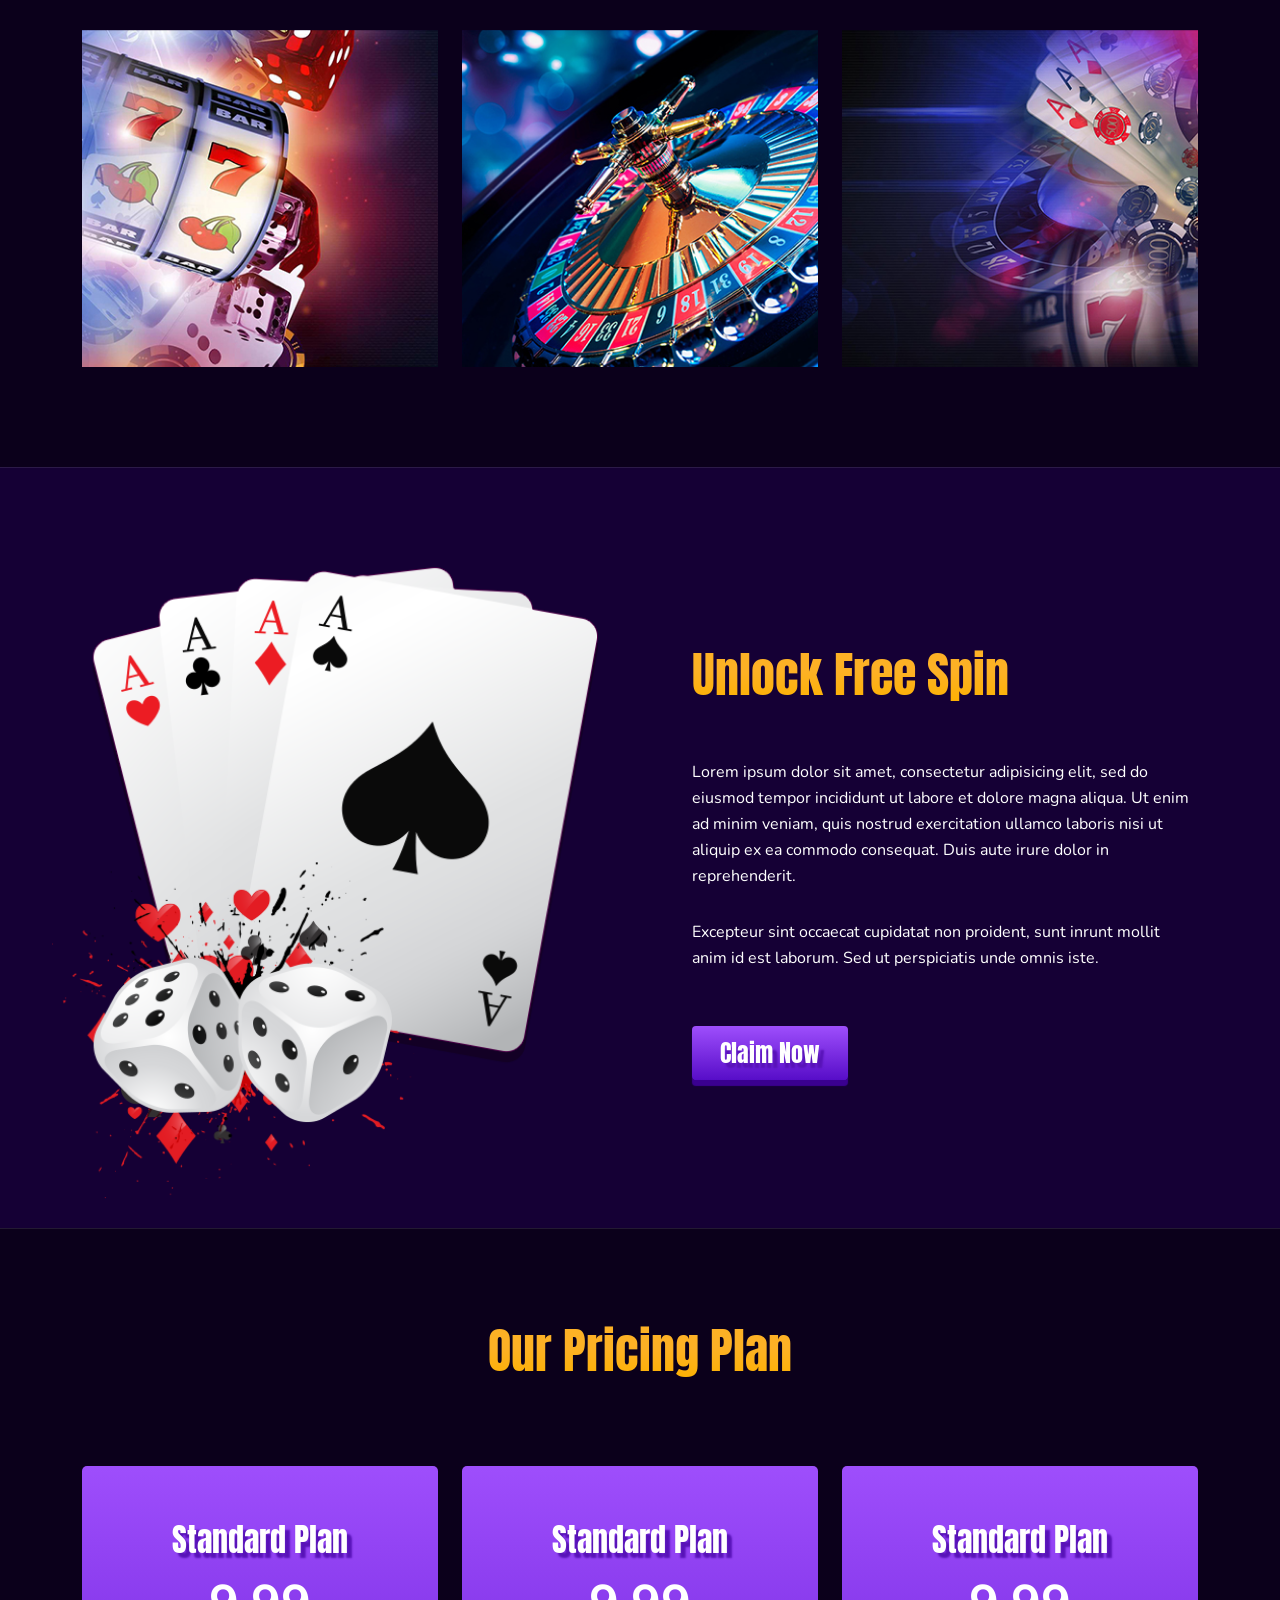
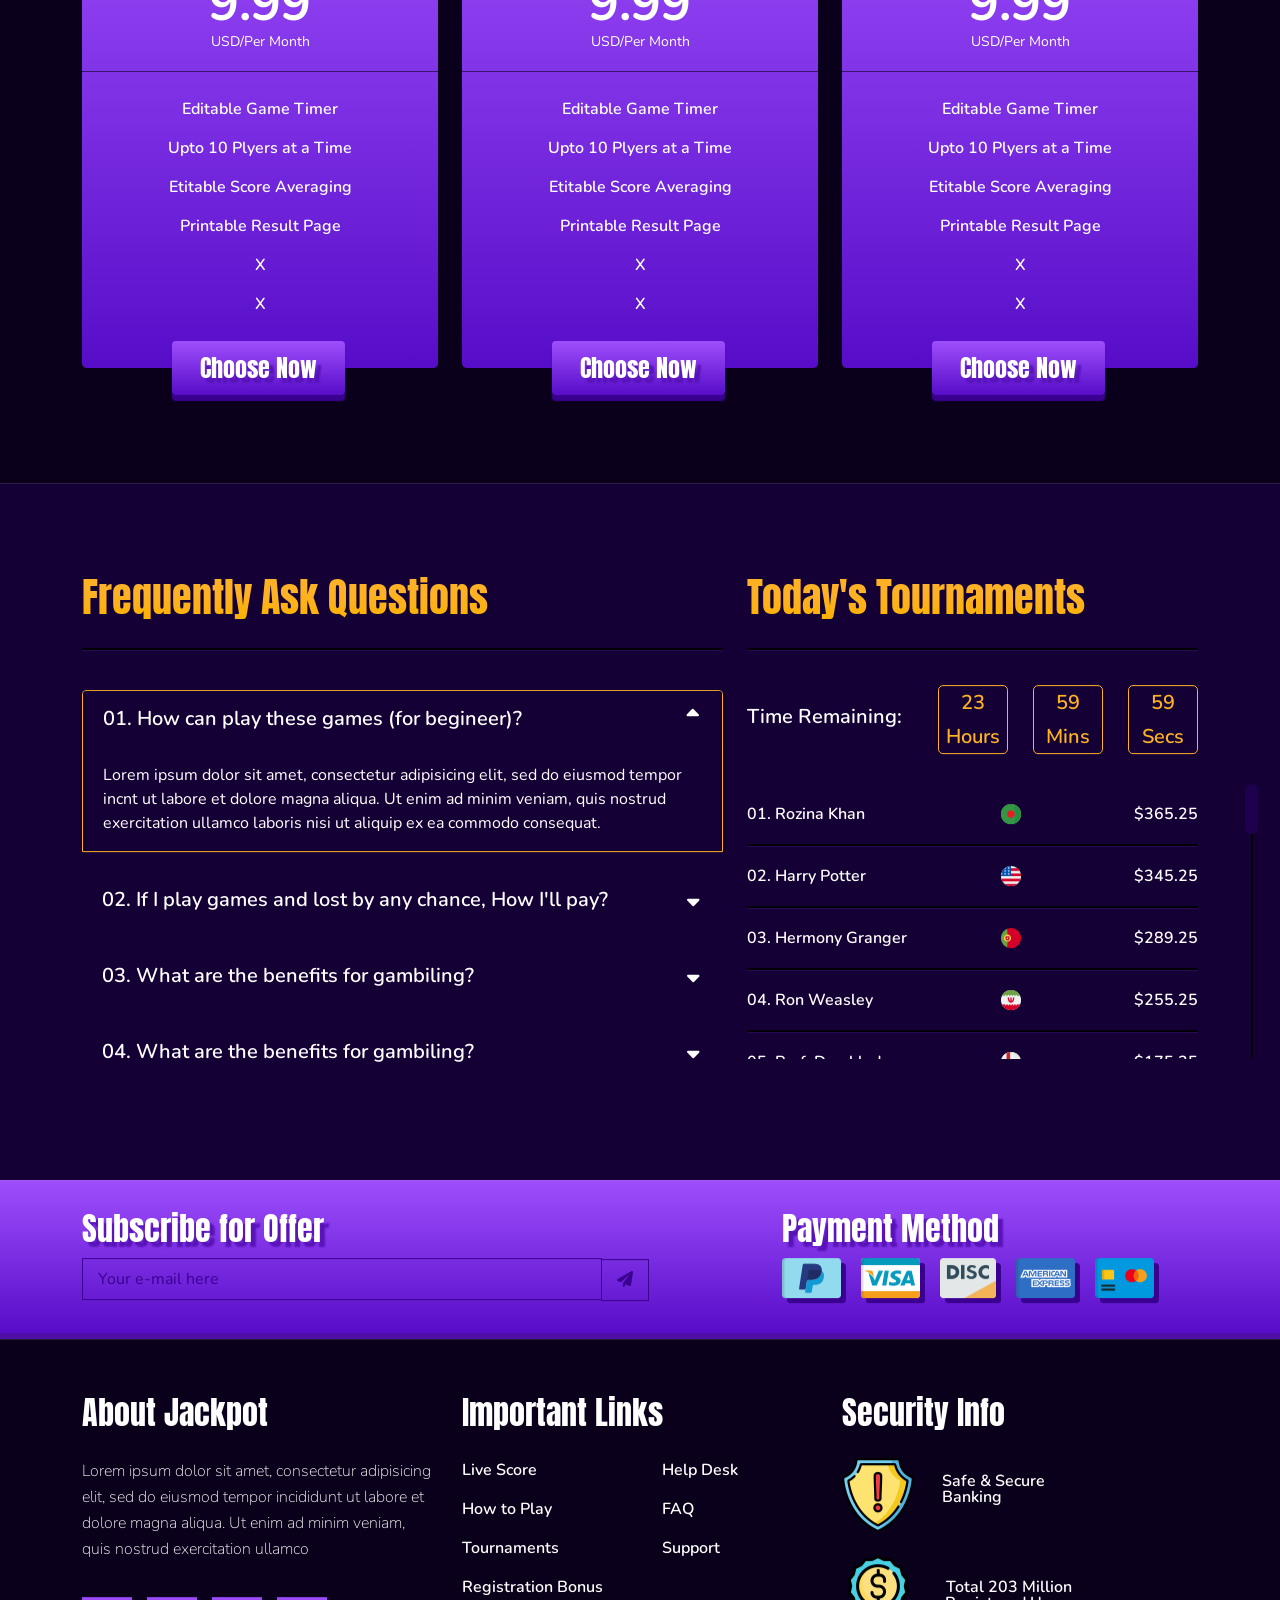
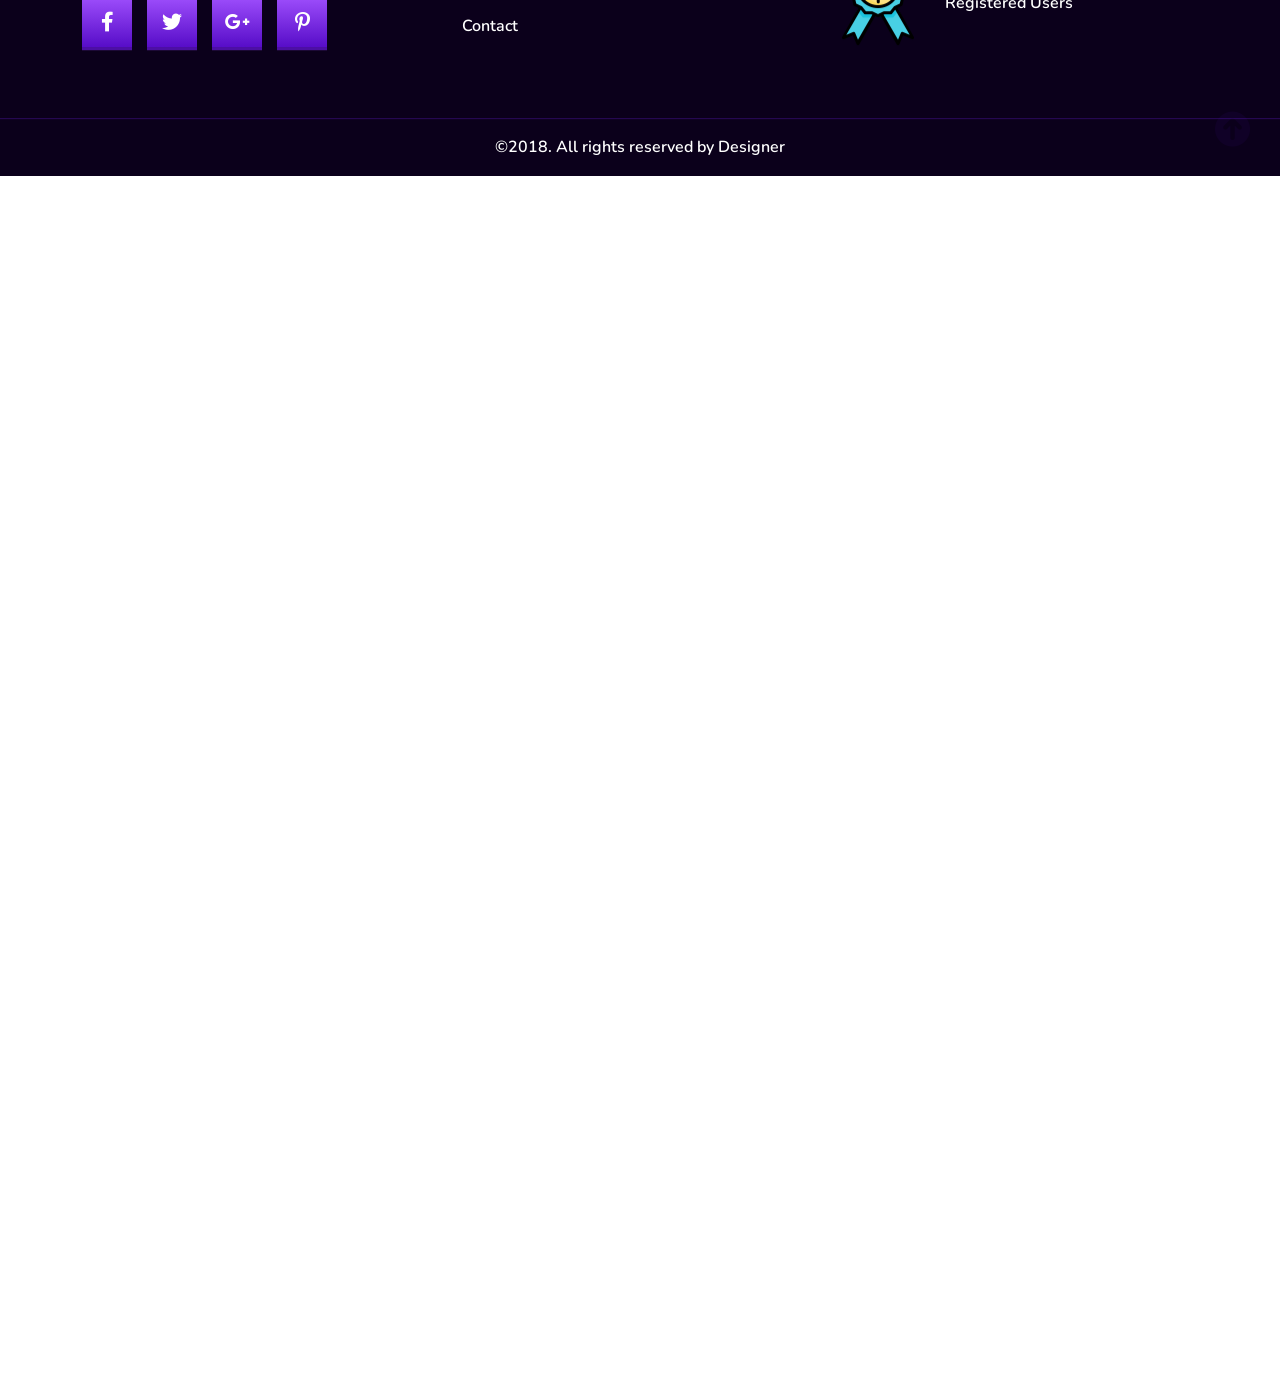
<file: index.html>
<!DOCTYPE html>
<html lang="en">
<head>
    <meta charset="UTF-8">
    <meta http-equiv="X-UA-Compatible" content="IE=edge">
    <meta name="viewport" content="width=device-width, initial-scale=1.0">
    <title>Jackpot</title>
    <!-- ============   font awsome   =============== -->
    <link rel="stylesheet" href="https://cdnjs.cloudflare.com/ajax/libs/font-awesome/6.0.0-beta3/css/all.min.css">
    <!-- ============   google font    =============== -->
    <link href="https://fonts.googleapis.com/css2?family=Anton&family=Nunito:wght@200;300;400;500;600;700;800&display=swap" rel="stylesheet">
    <!-- bootstrap css -->
    <link rel="stylesheet" href="css/bootstrap.min.css">
    <!-- scrollbox css -->
    <link rel="stylesheet" href="css/scrollbox.min.css">
    <!-- slick css -->
    <link rel="stylesheet" href="css/slick.css">
    <!-- ============   main css    =============== -->
    <link rel="stylesheet" href="css/animate.min.css">
    <!-- ============   main css    =============== -->
    <link rel="stylesheet" href="css/style.css">
    <!-- ============   responsive css    =============== -->
    <link rel="stylesheet" href="css/responsive.css">

</head>
<body>
  <div class="main" id="butter">
    
    <!-- ====================    navbar starts     ==================== -->
    <nav class="navbar navbar-expand-lg navbar-light  w-100 py-0 wow animate__animated animate__fadeIn">
      <div class="container position-relative">
        <a class="navbar-brand py-0" href="index.html">
          <img src="images/logo.png" alt="logo" class="img-fluid w-100">
        </a>
        <button class="navbar-toggler" type="button" data-bs-toggle="collapse" data-bs-target="#navbarSupportedContent" aria-controls="navbarSupportedContent" aria-expanded="false" aria-label="Toggle navigation">
          <i class="fas fa-bars"></i>
        </button>
        <div class="collapse navbar-collapse full-nav" id="navbarSupportedContent">

          <ul class="navbar-nav m-auto mb-2 mb-lg-0">
            <li class="nav-item">
              <a class="nav-link p-0 active text-capitalize nunito fs-20 fw-sb" aria-current="page" href="#">Home</a>
            </li>
            <li class="nav-item">
              <a class="nav-link p-0 text-capitalize nunito fs-20 fw-sb" href="#">about us</a>
            </li>
            <li class="nav-item">
              <a class="nav-link p-0 text-capitalize nunito fs-20 fw-sb" href="#">games</a>
            </li>
            <li class="nav-item">
              <a class="nav-link p-0 text-capitalize nunito fs-20 fw-sb" href="#">pricing</a>
            </li>
            <li class="nav-item">
              <a class="nav-link p-0 text-uppercase nunito fs-20 fw-sb" href="#">faq</a>
            </li>
            <li>
              <div class="buttons-1">
                <a href="#" class="cta-btn p-0 btn text-capitalize anton fw-r fs-20 signup"><span class="enter1">signup</span></a>
                <a href="#" class="cta-btn p-0 btn text-capitalize anton fw-r fs-20"><span class="enter1">login</span></a>
  
              </div>
            </li>
            
          </ul>

          
          
        </div>

      </div>
    </nav>
  <!-- ====================    navbar ends    ==================== -->
  
  <!-- ====================    banner starts    ==================== -->
  <section id="banner">
    <div class="container">
      <div class="row ">
        <div class="col-lg-7 col-md-6 col-sm-12">
          <div class="banner-img wow animate__animated animate__fadeInLeft">
            <img src="images/banner-roller.png" alt="banner-img" class="img-fluid w-100">
          </div>
        </div>

        <div class="col-lg-5 col-md-6 col-sm-12 text-sm-center text-md-start">
          <div class="banner-text wow animate__animated animate__fadeInRight">
            <p class="mb-0 text-capitalize text-white nunito fs-20 fw-r">Today&#39;s Jackpot</p>
          <h1 class="mb-0 anton fw-r fs-331">777</h1>
          <p class="mb-0 text-center text-white nunito fs-16 fw-r">Lorem ipsum dolor sit amet, consectetur adipisicing elit, sed do eiusmod tempor incididunt ut labore et dolore magna aliqua. Ut enim ad minim veniam, quis nostrud.</p>
          <a href="#" class="cta-btn p-0 btn text-capitalize anton fw-r fs-24"><span class="enter1">play now</span></a>
          </div>
        </div>
      </div>
    </div>
  </section>
  <!-- ====================    banner ends    ==================== -->

  <!-- ====================    steps starts    ==================== -->
  <section id="steps" class="wow animate__animated animate__fadeInRight">
    <div class="container">
      <div class="row">
        <div class="col-lg-12 col-md-12 col-sm-12 position-relative">
          <div class="steps-content w-100">
            <div class="steps-slider">
              
              <div class="col-lg-4 col-md-4 col-sm-4 col-12 gx-0">
                <div class="steps-shadow">
                  <div class="steps-item text-center">
                    <a href="#">
                      <div class="steps-text">
                        <h3 class="mb-0 anton fw-r fs-50">01</h3>
                      <h4 class="mb-0 text-capitalize anton fw-r fs-32">register</h4>
                      <p class="mb-0 nunito fw-r fs-16">Download the app and signup for account</p>
                      </div>
                    </a>
                  </div>
                </div>
              </div>
              
    
              <div class="col-lg-4 col-md-4 col-sm-4 col-12 gx-0">
                <div class="steps-shadow">
                  <div class="steps-item text-center">
                    <a href="#">
                      <div class="steps-text">
                        <h3 class="mb-0 anton fw-r fs-50">02</h3>
                      <h4 class="mb-0 text-capitalize anton fw-r fs-32">get ready</h4>
                      <p class="mb-0 nunito fw-r fs-16">Deposit & get ready for play betting</p>
                      </div>
                    </a>
                  </div>
                </div>
              </div>
              
              <div class="col-lg-4 col-md-4 col-sm-4 col-12 gx-0">
                <div class="steps-shadow">
                  <div class="steps-item text-center">
                    <a href="#">
                      <div class="steps-text">
                        <h3 class="mb-0 anton fw-r fs-50">03</h3>
                      <h4 class="mb-0 text-capitalize anton fw-r fs-32">enjoy</h4>
                      <p class="mb-0 nunito fw-r fs-16">Betting more and more & enjoy game</p>
                      </div>
                    </a>
                  </div>
                </div>
              </div>
              
              <div class="col-lg-4 col-md-4 col-sm-4 col-12 gx-0">
                <div class="steps-shadow">
                  <div class="steps-item text-center">
                    <a href="#">
                      <div class="steps-text">
                        <h3 class="mb-0 anton fw-r fs-50">02</h3>
                      <h4 class="mb-0 text-capitalize anton fw-r fs-32">get ready</h4>
                      <p class="mb-0 nunito fw-r fs-16">Deposit & get ready for play betting</p>
                      </div>
                    </a>
                  </div>
                </div>
              </div>

            </div>
          </div>
        </div>

      </div>
    </div>
  </section>
  <!-- ====================    steps ends      ==================== -->

  <!-- ====================    related games starts      ==================== -->
  <section id="games">
    <header class="wow animate__animated animate__slideInUp">
      <h3 class="mb-0 text-capitalize text-center anton fw-r fs-48">related games</h3>
    </header>

    <div class="container wow animate__animated animate__slideInUp">
      <div class="row">

        <div class="col-lg-4 col-md-4 col-sm-6 col-12">
          <div class="related-games position-relative">
            <img src="images/related games/1.jpg" alt="related games" class="img-fluid w-100">
            <div class="game-overlay text-center position-absolute w-100 h-100 start-0">
              <h4 class="mb-0 text-capitalize text-white anton fw-r fs-24">casino game</h4>
              <a href="#" class="cta-btn p-0 btn text-capitalize anton fw-r fs-24"><span class="enter1">play now</span></a>
            </div>
          </div>
        </div>

        <div class="col-lg-4 col-md-4 col-sm-6 col-12">
          <div class="related-games position-relative">
            <img src="images/related games/2.jpg" alt="related games" class="img-fluid w-100">
            <div class="game-overlay text-center position-absolute w-100 h-100 start-0">
              <h4 class="mb-0 text-capitalize text-white anton fw-r fs-24">casino game</h4>
              <a href="#" class="cta-btn p-0 btn text-capitalize anton fw-r fs-24"><span class="enter1">play now</span></a>
            </div>
          </div>
        </div>

        <div class="col-lg-4 col-md-4 col-sm-6 col-12">
          <div class="related-games position-relative">
            <img src="images/related games/3.jpg" alt="related games" class="img-fluid w-100">
            <div class="game-overlay text-center position-absolute w-100 h-100 start-0">
              <h4 class="mb-0 text-capitalize text-white anton fw-r fs-24">casino game</h4>
              <a href="#" class="cta-btn p-0 btn text-capitalize anton fw-r fs-24"><span class="enter1">play now</span></a>
            </div>
          </div>
        </div>

        <div class="col-lg-4 col-md-4 col-sm-6 d-none d-md-none d-sm-block">
          <div class="related-games position-relative">
            <img src="images/related games/1.jpg" alt="related games" class="img-fluid w-100">
            <div class="game-overlay text-center position-absolute w-100 h-100 start-0">
              <h4 class="mb-0 text-capitalize text-white anton fw-r fs-24">casino game</h4>
              <a href="#" class="cta-btn p-0 btn text-capitalize anton fw-r fs-24"><span class="enter1">play now</span></a>
            </div>
          </div>
        </div>

      </div>
    </div>
  </section>
  <!-- ====================    related games ends      ==================== -->

  <!-- ====================    spin starts      ==================== -->
  <section id="spin">
    <div class="container">
      <div class="row">
        <div class="col-lg-6 col-md-6 col-sm-12 order-sm-2 order-2 order-lg-1 order-md-1 col-12">
          <div class="spin-img wow animate__animated animate__fadeInUp" data-tilt>
            <img src="images/cards.png" alt="cards" class="img-fluid w-100">
          </div>
        </div>
        <div class="col-lg-6 col-md-6 col-sm-12 order-sm-1 order-1 order-lg-2 order-md-2 col-12">
          <div class="spin-content">
            <header class="wow animate__animated animate__fadeInRight">
              <h3 class="mb-0 text-capitalize anton fw-r fs-48">unlock free spin</h3>
            </header>
            <div class="spin-text wow animate__animated animate__fadeInRight">
              <p class="mb-0 text-white nunito fs-16 fw-r momo">Lorem ipsum dolor sit amet, consectetur adipisicing elit, sed do eiusmod tempor incididunt ut labore et dolore magna aliqua. Ut enim ad minim veniam, quis nostrud exercitation ullamco laboris nisi ut aliquip ex ea commodo consequat. Duis aute irure dolor in reprehenderit.</p>
              <p class="mb-0 text-white nunito fs-16 fw-r">Excepteur sint occaecat cupidatat non proident, sunt inrunt mollit anim id est laborum. Sed ut perspiciatis unde omnis iste.</p>

              <a href="#" class="cta-btn p-0 btn text-capitalize anton fw-r fs-24 wow animate__animated animate__fadeInRight"><span class="enter1">claim now</span></a>
            </div>
          </div>
        </div>
      </div>
    </div>
  </section>
  <!-- ====================    spin ends        ==================== -->

  <!-- ====================    price plan starts        ==================== -->
  <section id="price">
    <header class="wow animate__animated animate__fadeInUp">
      <h3 class="mb-0 text-capitalize text-center anton fw-r fs-48">our pricing plan</h3>
    </header>
    <div class="container wow animate__animated animate__fadeInUp">
      <div class="row">

        <div class="col-lg-4 col-md-4 col-sm-12 col-12">
          <div class="price-plan">
            <h5 class="mb-0 text-capitalize text-white text-center nunito fw-sb fs-20">featured</h5>
            <h4 class="mb-0 text-capitalize text-white text-center anton fw-r fs-32">standard plan</h4>
            <h4 class="mb-0 text-white text-center nunito fw-b fs-50">9.99</h4>
            <h6 class="mb-0 text-white text-center nunito fw-r fs-14">USD/Per Month</h6>
            <p class="mb-0 text-white text-center nunito fw-sb fs-16">Editable Game Timer</p>
            <p class="mb-0 text-white text-center nunito fw-sb fs-16">Upto 10 Plyers at a Time</p>
            <p class="mb-0 text-white text-center nunito fw-sb fs-16">Etitable Score Averaging</p>
            <p class="mb-0 text-white text-center nunito fw-sb fs-16">Printable Result Page</p>
            <p class="mb-0 text-white text-center nunito fw-sb fs-16">X</p>
            <p class="mb-0 text-white text-center nunito fw-sb fs-16">X</p>
            <a href="#" class="cta-btn p-0 btn text-center text-capitalize anton fw-r fs-24"><span class="enter1">choose now</span></a>
          </div>
        </div>

        <div class="col-lg-4 col-md-4 col-sm-12 col-12">
          <div class="price-plan">
            <h5 class="mb-0 text-capitalize text-white text-center nunito fw-sb fs-20">featured</h5>
            <h4 class="mb-0 text-capitalize text-white text-center anton fw-r fs-32">standard plan</h4>
            <h4 class="mb-0 text-white text-center nunito fw-b fs-50">9.99</h4>
            <h6 class="mb-0 text-white text-center nunito fw-r fs-14">USD/Per Month</h6>
            <p class="mb-0 text-white text-center nunito fw-sb fs-16">Editable Game Timer</p>
            <p class="mb-0 text-white text-center nunito fw-sb fs-16">Upto 10 Plyers at a Time</p>
            <p class="mb-0 text-white text-center nunito fw-sb fs-16">Etitable Score Averaging</p>
            <p class="mb-0 text-white text-center nunito fw-sb fs-16">Printable Result Page</p>
            <p class="mb-0 text-white text-center nunito fw-sb fs-16">X</p>
            <p class="mb-0 text-white text-center nunito fw-sb fs-16">X</p>
            <a href="#" class="cta-btn p-0 btn text-center text-capitalize anton fw-r fs-24"><span class="enter1">choose now</span></a>
          </div>
        </div>

        <div class="col-lg-4 col-md-4 col-sm-12 col-12">
          <div class="price-plan ">
            <h5 class="mb-0 text-capitalize text-white text-center nunito fw-sb fs-20">featured</h5>
            <h4 class="mb-0 text-capitalize text-white text-center anton fw-r fs-32">standard plan</h4>
            <h4 class="mb-0 text-white text-center nunito fw-b fs-50">9.99</h4>
            <h6 class="mb-0 text-white text-center nunito fw-r fs-14">USD/Per Month</h6>
            <p class="mb-0 text-white text-center nunito fw-sb fs-16">Editable Game Timer</p>
            <p class="mb-0 text-white text-center nunito fw-sb fs-16">Upto 10 Plyers at a Time</p>
            <p class="mb-0 text-white text-center nunito fw-sb fs-16">Etitable Score Averaging</p>
            <p class="mb-0 text-white text-center nunito fw-sb fs-16">Printable Result Page</p>
            <p class="mb-0 text-white text-center nunito fw-sb fs-16">X</p>
            <p class="mb-0 text-white text-center nunito fw-sb fs-16">X</p>
            <a href="#" class="cta-btn p-0 btn text-center text-capitalize anton fw-r fs-24"><span class="enter1">choose now</span></a>
          </div>
        </div>
        
      </div>
    </div>
  </section>
  <!-- ====================    price plan ends          ==================== -->

  <!-- ====================    info starts          ==================== -->
  <section id="info">
    <div class="container">
      <div class="row">
        <div class="col-lg-7 col-md-12 col-sm-12 col-12">
          <div class="info-1 wow animate__animated animate__fadeInLeft">
            <header>
              <h3 class="mb-0 text-capitalize anton fw-r fs-40">Frequently Ask Questions</h3>
            </header>

            <div class="accordion" id="accordionExample">

              <div class="accordion-item border">
                <h2 class="accordion-header" id="headingOne">
                  <button class="accordion-button position-relative  text-white nunito fw-sb fs-20" type="button" data-bs-toggle="collapse" data-bs-target="#collapseOne" aria-expanded="true" aria-controls="collapseOne">
                    01. How can play these games (for begineer)?	
                    <i class="fas fa-sort-down fs-20"></i>
                  </button>
                </h2>
                <div id="collapseOne" class="accordion-collapse collapse show" aria-labelledby="headingOne" data-bs-parent="#accordionExample">
                  <div class="accordion-body">
                    <p class="mb-0 text-white nunito fw-r fs-16">Lorem ipsum dolor sit amet, consectetur adipisicing elit, sed do eiusmod tempor incnt ut labore et dolore magna aliqua. Ut enim ad minim veniam, quis nostrud exercitation ullamco laboris nisi ut aliquip ex ea commodo consequat.</p>
                  </div>
                </div>
              </div>

              <div class="accordion-item">
                <h2 class="accordion-header" id="headingTwo">
                  <button class="accordion-button collapsed position-relative  text-white nunito fw-sb fs-20" type="button" data-bs-toggle="collapse" data-bs-target="#collapseTwo" aria-expanded="false" aria-controls="collapseTwo">
                    02. If I play games and lost by any chance, How I&#39;ll pay?
                    <i class="fas fa-sort-down fs-20"></i>
                  </button>
                </h2>
                <div id="collapseTwo" class="accordion-collapse collapse" aria-labelledby="headingTwo" data-bs-parent="#accordionExample">
                  <div class="accordion-body">
                    <p class="mb-0 text-white nunito fw-r fs-16">Lorem ipsum dolor sit amet, consectetur adipisicing elit, sed do eiusmod tempor incnt ut labore et dolore magna aliqua. Ut enim ad minim veniam, quis nostrud exercitation ullamco laboris nisi ut aliquip ex ea commodo consequat.</p>
                  </div>
                </div>
              </div>

              <div class="accordion-item">
                <h2 class="accordion-header" id="headingThree">
                  <button class="accordion-button collapsed position-relative  text-white nunito fw-sb fs-20" type="button" data-bs-toggle="collapse" data-bs-target="#collapseThree" aria-expanded="false" aria-controls="collapseThree">
                    03. What are the benefits for gambiling?
                    <i class="fas fa-sort-down fs-20"></i>
                  </button>
                </h2>
                <div id="collapseThree" class="accordion-collapse collapse" aria-labelledby="headingThree" data-bs-parent="#accordionExample">
                  <div class="accordion-body">
                    <p class="mb-0 text-white nunito fw-r fs-16">Lorem ipsum dolor sit amet, consectetur adipisicing elit, sed do eiusmod tempor incnt ut labore et dolore magna aliqua. Ut enim ad minim veniam, quis nostrud exercitation ullamco laboris nisi ut aliquip ex ea commodo consequat.</p>
                  </div>
                </div>
              </div>

              <div class="accordion-item">
                <h2 class="accordion-header" id="headingFour">
                  <button class="accordion-button collapsed position-relative  text-white nunito fw-sb fs-20" type="button" data-bs-toggle="collapse" data-bs-target="#collapseFour" aria-expanded="false" aria-controls="collapseFour">
                    04. What are the benefits for gambiling?
                    <i class="fas fa-sort-down fs-20"></i>
                  </button>
                </h2>
                <div id="collapseFour" class="accordion-collapse collapse" aria-labelledby="headingFour" data-bs-parent="#accordionExample">
                  <div class="accordion-body">
                    <p class="mb-0 text-white nunito fw-r fs-16">Lorem ipsum dolor sit amet, consectetur adipisicing elit, sed do eiusmod tempor incnt ut labore et dolore magna aliqua. Ut enim ad minim veniam, quis nostrud exercitation ullamco laboris nisi ut aliquip ex ea commodo consequat.</p>
                  </div>
                </div>
              </div>
              
            </div>


          </div>
        </div>
        <div class="col-lg-5 col-md-12 col-sm-12 col-12 wow animate__animated animate__fadeInRight">

          <header>
            <h3 class="mb-0 text-capitalize anton fw-r fs-40">Today&#39;s Tournaments</h3>
          </header>
          <div class="time">
            <h5 class="mb-0 text-white text-capitalize nunito fw-sb fs-20">time remaining:</h5>

            <div id="countdown">
              <div class="hours text-center ticking">
                <span class="coun-down1 mb-0 text-capitalize nunito fw-sb fs-20">23</span>
                <p class="mb-0 text-capitalize nunito fw-sb fs-20">Hours</p>
            </div>
            <div class="mins text-center ticking">                            
              <span class="coun-down2 mb-0 text-capitalize nunito fw-sb fs-20">59</span>
                <p class="mb-0 text-capitalize nunito fw-sb fs-20">Mins</p>
            </div>
            <div class="secs text-center ticking">
              <span class="coun-down3 mb-0 text-capitalize nunito fw-sb fs-20">59</span>
                <p class="mb-0 text-capitalize nunito fw-sb fs-20">Secs</p>
              </div>
              
            </div>
          </div>
          
          <div id="game-rank">

            <div class="rank-item d-flex justify-content-between align-items-center">
              <p class="mb-0 text-white text-capitalize nunito fw-sb fs-16"><span class="serial">01.</span> rozina khan</p>
              <img src="images/flags/1.png" alt="flag">
              <p class="mb-0 text-white text-capitalize nunito fw-sb fs-16">$365.25</p>
            </div>

            <div class="rank-item d-flex justify-content-between align-items-center">
              <p class="mb-0 text-white text-capitalize nunito fw-sb fs-16"><span class="serial">02.</span> harry potter</p>
              <img src="images/flags/2.png" alt="flag">
              <p class="mb-0 text-white text-capitalize nunito fw-sb fs-16">$345.25</p>
            </div>

            <div class="rank-item d-flex justify-content-between align-items-center">
              <p class="mb-0 text-white text-capitalize nunito fw-sb fs-16"><span class="serial">03.</span> hermony granger</p>
              <img src="images/flags/3.png" alt="flag">
              <p class="mb-0 text-white text-capitalize nunito fw-sb fs-16">$289.25</p>
            </div>

            <div class="rank-item d-flex justify-content-between align-items-center">
              <p class="mb-0 text-white text-capitalize nunito fw-sb fs-16"><span class="serial">04.</span> ron weasley</p>
              <img src="images/flags/4.png" alt="flag">
              <p class="mb-0 text-white text-capitalize nunito fw-sb fs-16">$255.25</p>
            </div>

            <div class="rank-item d-flex justify-content-between align-items-center">
              <p class="mb-0 text-white text-capitalize nunito fw-sb fs-16"><span class="serial">05.</span> prof. dumbledore</p>
              <img src="images/flags/5.png" alt="flag">
              <p class="mb-0 text-white text-capitalize nunito fw-sb fs-16">$175.25</p>
            </div>

            <div class="rank-item d-flex justify-content-between align-items-center">
              <p class="mb-0 text-white text-capitalize nunito fw-sb fs-16"><span class="serial">06.</span> rozina khan</p>
              <img src="images/flags/1.png" alt="flag">
              <p class="mb-0 text-white text-capitalize nunito fw-sb fs-16">$365.25</p>
            </div>

            <div class="rank-item d-flex justify-content-between align-items-center">
              <p class="mb-0 text-white text-capitalize nunito fw-sb fs-16"><span class="serial">07.</span> harry potter</p>
              <img src="images/flags/2.png" alt="flag">
              <p class="mb-0 text-white text-capitalize nunito fw-sb fs-16">$345.25</p>
            </div>

            <div class="rank-item d-flex justify-content-between align-items-center">
              <p class="mb-0 text-white text-capitalize nunito fw-sb fs-16"><span class="serial">08.</span> hermony granger</p>
              <img src="images/flags/3.png" alt="flag">
              <p class="mb-0 text-white text-capitalize nunito fw-sb fs-16">$289.25</p>
            </div>

            <div class="rank-item d-flex justify-content-between align-items-center">
              <p class="mb-0 text-white text-capitalize nunito fw-sb fs-16"><span class="serial">09.</span> ron weasley</p>
              <img src="images/flags/4.png" alt="flag">
              <p class="mb-0 text-white text-capitalize nunito fw-sb fs-16">$255.25</p>
            </div>

            <div class="rank-item d-flex justify-content-between align-items-center">
              <p class="mb-0 text-white text-capitalize nunito fw-sb fs-16"><span class="serial">10.</span> prof. dumbledore</p>
              <img src="images/flags/5.png" alt="flag">
              <p class="mb-0 text-white text-capitalize nunito fw-sb fs-16">$175.25</p>
            </div>

          </div>


        </div>
      </div>
    </div>
  </section>
  <!-- ====================    info   ends          ==================== -->

  <!-- ====================    subscribe starts          ==================== -->
  <section id="subscribe">
    <div class="container">
      <div class="row">
        <div class="col-lg-6 col-md-12 col-sm-12 col-12">
          <div class="subscribe wow animate__animated animate__fadeInDown">
            <h4 class="mb-0 text-white anton fw-r fs-32">Subscribe for Offer</h4>
            <form>
              <input type="email" placeholder="Your e-mail here" class="e-mail1 nunito fw-r">
              <button type="submit"><i class="fas fa-paper-plane"></i></button>
            </form>
          </div>
        </div>
        <div class="col-lg-6 col-md-12 col-sm-12 col-12">
          <div class="payment wow animate__animated animate__fadeInUp">
            <h4 class="mb-0 text-capitalize text-white anton fw-r fs-32">payment method</h4>
            <ul class="mb-0 p-0">
              <li><img src="images/online pay/1.png" alt="cards" class="img-fluid"></li>
              <li><img src="images/online pay/2.png" alt="cards" class="img-fluid"></li>
              <li><img src="images/online pay/3.png" alt="cards" class="img-fluid"></li>
              <li><img src="images/online pay/4.png" alt="cards" class="img-fluid"></li>
              <li><img src="images/online pay/5.png" alt="cards" class="img-fluid"></li>
            </ul>
          </div>
        </div>
      </div>
    </div>
  </section>
  <!-- ====================    subscribe   ends          ==================== -->

  <!-- ====================    footer starts          ==================== -->
  <footer>
    <div class="container">
      <div class="row">
        <div class="col-lg-4 col-md-10 col-sm-11 col-12">
          <div class="footer-item item1 wow animate__animated animate__fadeInUp">
            <h4 class="mb-0 text-capitalize text-white anton fw-r fs-32">about jackpot</h4>
            <p class="mb-0 text-white nunito fw-xl fs-16">Lorem ipsum dolor sit amet, consectetur adipisicing elit, sed do eiusmod tempor incididunt ut labore et dolore magna aliqua. Ut enim ad minim veniam, quis nostrud exercitation ullamco </p>

            <div class="social-links">
              <i class="fab fa-facebook-f"></i>
              <i class="fab fa-twitter"></i>
              <i class="fab fa-google-plus-g"></i>
              <i class="fab fa-pinterest-p"></i>
            </div>
          </div>
        </div>

        <div class="col-lg-4 col-md-6 col-sm-9 col-12">
          <div class="footer-item item2 position-relative wow animate__animated animate__fadeInUp">
            <h4 class="mb-0 text-capitalize text-white anton fw-r fs-32">important links</h4>
            <ul class="mb-0 p-0 d-inline-block">
              <li><p class="mb-0 text-white nunito fw-sb fs-16">Live Score</p></li>
              <li><p class="mb-0 text-white nunito fw-sb fs-16">How to Play</p></li>
              <li><p class="mb-0 text-white nunito fw-sb fs-16">Tournaments</p></li>
              <li><p class="mb-0 text-white nunito fw-sb fs-16">Registration Bonus</p></li>
              <li><p class="mb-0 text-white nunito fw-sb fs-16">Contact</p></li>
            </ul>
            <ul class="mb-0 p-0 s-ul d-inline-block">
              <li><p class="mb-0 text-white nunito fw-sb fs-16">Help Desk</p></li>
              <li><p class="mb-0 text-white nunito fw-sb fs-16">FAQ</p></li>
              <li><p class="mb-0 text-white nunito fw-sb fs-16">Support</p></li>
            </ul>
          </div>
        </div>

        <div class="col-lg-4 col-md-6 col-sm-9 col-12">
          <div class="footer-item item3 wow animate__animated animate__fadeInUp">
            <h4 class="mb-0 text-capitalize text-white anton fw-r fs-32">security info</h4>

            <div class="secure position-relative">
              <img src="images/secure.png" alt="secure" class="img-fluid">
              <p class="mb-0 text-white nunito fw-sb fs-16">Safe & Secure Banking</p>
            </div>

            <div class="badge position-relative">
              <img src="images/winner_tag.png" alt="winner_tag" class="img-fluid">
              <p class="mb-0 text-white nunito fw-sb fs-16">Total 203 Million <br> Registered Users</p>
            </div>

          </div>
        </div>

      </div>
    </div>
    <div class="footer-end wow animate__animated animate__fadeInDown">
      <p class="mb-0 text-white text-center nunito fw-sb fs-16">&copy;2018. All rights reserved by Designer</p>
    </div>
  </footer>
  <!-- ====================    footer   ends          ==================== -->

  <!-- ====================    back to top     ============================ -->

  <div class="back-to-top">
    <i class="fas fa-arrow-circle-up"></i>
  </div>

  <!-- ====================    back to top     ============================ -->

  </div>









    <script src="js/jquery-2.2.4.min.js"></script>
    <script src="js/bootstrap.bundle.min.js"></script>
    <script src="js/scrollbox.min.js"></script>
    <script src="js/countdown.jquery.min.js"></script>
    <script src="js/slick.min.js"></script>
    <script src="js/wow.min.js"></script>
    <script src="js/butter.js"></script>
    <script src="js/tilt.jquery.min.js"></script>
    <script src="js/custom.js"></script>

    
</body>
</html>
</file>
<file: css/style.css>
:root{
    --bg1: #150035;
    --bg2: #0b001b;
    --cfd: #fdb125; 
    --ce0: #e07e1e; 
    --cfc: #fcb100; 
    --c94: #944bff;
    --cff3: #ff39dc;
    --cff0: #ff00e4;
    --c57: #570dc8;
    --c9e: #9e4efc;
    --ca6: #a60084;
    --c1f: #1f004f;
}




*{
    padding: 0;
    margin: 0;
}

a{
    text-decoration: none;
}

ul{
    list-style: none;
}

img{
    vertical-align: middle;
}


/* ===============   css commons    =================== */

.anton{
    font-family: 'Anton', sans-serif;
}

.nunito{
    font-family: 'Nunito', sans-serif;
}

.fw-sb{
    font-weight: 600;
}
.fw-r{
    font-weight: 400;
}
.fw-b{
    font-weight: 700;
}
.fw-xl{
    font-weight: 200;
}



.fs-20{
    font-size: 20px;
}
.fs-331{
    font-size: 331px;
}
.fs-16{
    font-size: 16px;
}
.fs-25{
    font-size: 25px;
}
.fs-24{
    font-size: 24px;
}
.fs-50{
    font-size: 50px;
}
.fs-32{
    font-size: 32px;
}
.fs-48{
    font-size: 48px;
}
.fs-14{
    font-size: 14px;
}
.fs-40{
    font-size: 40px;
}

/* ================   common class    =================== */

/* ================    common structure    ================= */
header h3{
    background: linear-gradient(to top, #FCB100 0%, #FDB125 57%);
    background-clip: text;
    -webkit-background-clip: text;
    color: transparent;
}

.cta-btn{
    background: linear-gradient(0deg, #570dc8 0%, #9e4efc 100%);
    line-height: 54px;
    padding: 0 28px !important;
    box-shadow: 0px 6px 1px 0px #3a0090;
    border: none;
    outline: none;
}
.cta-btn:hover{
    background: linear-gradient(0deg, #a60084 0%, #ff39dc 100%);
    box-shadow: 0px 6px 1px 0px #661355;
}

.cta-btn .enter1{
    color: #fff;
    text-shadow: 5px 5px 2px #5813b8;
}
.cta-btn:hover .enter1{
    text-shadow: 5px 5px 2px #a60084;
}

.nav-fix{
    position: fixed !important;
    top: 0;
    left: 0;
    z-index: 99999999;
    animation: navfix 1s linear;
    -webkit-animation: navfix 1s linear;
    background: rgba(27, 5, 59, 0.7);
    padding-bottom: 5px !important;
    margin-top: 0 !important;
}
@keyframes navfix{
    0%{
        top: -100px;
    }
    100%{
        top: 0;
    }
}
/* =============   back to top   ends     ================= */
.back-to-top{
    display: none;

}
.back-to-top i{
    font-size: 35px;
    color: rgba(88, 13, 200, 0.5);
    position: fixed;
    right: 30px;
    bottom: 30px;
    z-index: 9999999;
    cursor: pointer;
}

/* ================    common structure    ================= */

/* ===============     navbar    ================ */

.navbar{
    position: absolute;
    top: 0;
    left: 0;
    z-index: 9999999;
    margin-top: 20px;
}

.navbar .navbar-nav{
    position: absolute;
    left: 320px;
    top: 67px;
    width: 100%;
}
.navbar-light .navbar-nav .nav-link{
    padding: 0 26px !important;
}
.navbar-light .navbar-nav .nav-item:first-child .nav-link{
    padding-left: 0 !important;
}
.navbar-light .navbar-nav .nav-link{
    color: #944bff;
    transition: all ease 0.4s;
    -webkit-transition: all ease 0.4s;
    -moz-transition: all ease 0.4s;
    -ms-transition: all ease 0.4s;
    -o-transition: all ease 0.4s;
}
.navbar-light .navbar-nav .nav-link:hover{
    color: #ff39dc;

}
.navbar-light .navbar-nav .nav-link.active{
    color: #ff39dc;
}
.navbar .buttons-1{
   margin-top: -15px;
   margin-left: 35px;

}
.navbar .cta-btn{
    background: linear-gradient(0deg, #570dc8 0%, #9e4efc 100%);
    line-height: 50px;
    padding: 0 30px !important;
    box-shadow: 0px 6px 1px 0px #3a0090;
    border: none;
    /* margin-top: 72px; */

}
.navbar .cta-btn.signup{
    margin-right: 20px;
}
.navbar .cta-btn:hover{
    background: linear-gradient(0deg, #a60084 0%, #ff39dc 100%);
    box-shadow: 0px 6px 1px 0px #661355;
}
.navbar .cta-btn .enter1{
    color: #fff;
    text-shadow: 5px 5px 2px #5813b8;
}
.navbar .cta-btn:hover .enter1{
    text-shadow: 5px 5px 2px #a60084;
}
 /* ===============     navbar    ================ */

/* ===============     banner    ================ */
#banner{
    background: #150035;
    padding-bottom: 170px;
}
#banner .banner-img img{
    margin-left: -180px;
    margin-top: 178px;
}
#banner .banner-text{
    margin-top: 260px;
    margin-left: -85px;
    position: relative;
}
#banner .banner-text h1{
    margin-top: -48px;
    margin-left: -10px;
    margin-bottom: -25px !important;
    background: linear-gradient(to top, #FCB100 0%, #E07E1E 50%, #FDB125 57%);
    background-clip: text;
    -webkit-background-clip: text;
    color: transparent;
}
#banner .banner-text p:last-of-type{
    padding-right: 60px;
    
}
#banner .banner-text .cta-btn{
    background: linear-gradient(0deg, #570dc8 0%, #9e4efc 100%);
    line-height: 54px;
    padding: 0 28px !important;
    box-shadow: 0px 6px 1px 0px #3a0090;
    border: none;
    margin-left: 165px;
    margin-top: 25px;
    
    
}
#banner .banner-text .cta-btn:hover{
    background: linear-gradient(0deg, #a60084 0%, #ff39dc 100%);
    box-shadow: 0px 6px 1px 0px #661355;
}

#banner .banner-text .cta-btn .enter1{
    color: #fff;
    text-shadow: 5px 5px 2px #5813b8;
}
#banner .banner-text .cta-btn:hover .enter1{
    text-shadow: 5px 5px 2px #a60084;
}
/* ===============     banner    ================ */

/* ===============     steps starts    ================ */

  
#steps .steps-content{
    position: absolute;
    left: 0;
    top: -100px;
}
#steps .steps-shadow{
    background: #3a0090;
    padding-bottom: 6px;
    border-bottom-left-radius: 5px;
    clip-path: polygon(0 2%, 100% 0, 100% 100%, 0 100%);
    
}
#steps .steps-item{
    background: linear-gradient(55deg, rgba(158,78,252,1) 0%, rgba(87,13,200,1) 100%);
    box-shadow: inset 10px 0px 50px 0px rgba(31, 7, 67, 0.5);
    border-bottom-left-radius: 5px;
    border-top-left-radius: 10px;
    clip-path: polygon(0 2%, 100% 0, 100% 100%, 0 100%);
}
#steps .steps-item .steps-text{
    color: #fff;
    padding-top: 20px;
    padding-bottom: 25px;
}
#steps .steps-item .steps-text h3{
    background: linear-gradient(to top, #FCB100 0%, #E07E1E 50%, #FDB125 57%);
    background-clip: text;
    -webkit-background-clip: text;
    color: transparent;
    text-shadow: 0px 3px 2px rgba(17, 0, 16, 0.4);

}
#steps .steps-item .steps-text h4{
    padding-top: 20px;
    padding-bottom: 5px;
    text-shadow: 4px 6px 0px rgba(88, 19, 184, 0.4);
}
/* ===============     steps ends      ================ */

/* ===============     related games starts      ================ */
#games{
    padding-top: 160px;
    background: #0b001b;
    padding-bottom: 100px;
}
#games img{
    width: 100%;
}
#games .related-games{
    overflow: hidden;
    margin-top: 50px;
}
#games .game-overlay{
    background: rgba(21, 0, 53, 0.85);
    top: -100%;
    transition: all linear 0.3s;
    -webkit-transition: all linear 0.3s;
    -moz-transition: all linear 0.3s;
    -ms-transition: all linear 0.3s;
    -o-transition: all linear 0.3s;
}
#games .related-games:hover .game-overlay{
    top: 0%;
}
#games .game-overlay h4{
    padding-top: 160px;
    padding-bottom: 45px;
}

/* ===============      related games ends      ================ */

/* ===============      spin starts      ================ */
#spin{
    background: #150035;
    padding-top: 100px;
    padding-bottom: 30px;
}
#spin .spin-img img{
    margin-left: -30px;
}
#spin .spin-content{
    padding-left: 40px;
}
#spin header{
    padding-top: 80px;
}
#spin .spin-text p{
    line-height: 26px;
}
#spin .spin-text p:first-of-type{
    padding-top: 55px ;
    padding-bottom: 30px;
}
#spin .spin-text p:last-of-type{
    padding-bottom: 55px;
}
/* ===============      spin ends        ================ */

/* ===============      price starts        ================ */
#price{
    background: #0b001b;
    padding-top: 95px;
}
#price header{
    margin-bottom: 85px;
}
#price .price-plan{
    background: linear-gradient(0deg, #570dc8 0%, #9e4efc 100%);
    border-radius: 5px;
    -webkit-border-radius: 5px;
    -moz-border-radius: 5px;
    -ms-border-radius: 5px;
    -o-border-radius: 5px;
    transition: all linear 0.3s;
    -webkit-transition: all linear 0.3s;
    -moz-transition: all linear 0.3s;
    -ms-transition: all linear 0.3s;
    -o-transition: all linear 0.3s;
    position: relative;
    margin-bottom: 115px;
}
#price .price-plan:hover{
    margin-top: 30px;
    margin-bottom: 85px;
}
#price .price-plan h5{
    line-height: 54px;
    background: linear-gradient(0deg, #a60084 0%, #ff39dc 100%);
    text-shadow: 5px 5px 2px #a60084;
    border-bottom: 6px solid rgba(102, 19, 85, 0.8);
    opacity: 0;
    position: absolute;
    top: 0;
    width: 100%;
    transition: all linear 0.3s;
    -webkit-transition: all linear 0.3s;
    -moz-transition: all linear 0.3s;
    -ms-transition: all linear 0.3s;
    -o-transition: all linear 0.3s;
    border-top-left-radius: 5px;
    border-top-right-radius: 5px;
}
#price .price-plan:hover h5{
    opacity: 1;
    top: -54px;
}
#price .price-plan h4:first-of-type{
    padding-top: 55px;
    padding-bottom: 15px;
    text-shadow: 5px 5px 2px #5813b8;
}
#price .price-plan h6{
    padding-bottom: 20px;
    border-bottom: 1px solid rgba(11, 0, 27, 0.6);
}
#price .price-plan p:first-of-type{
    padding-top: 25px;
}
#price .price-plan p{
    padding-top: 15px;
}
#price .price-plan p:last-of-type{
    padding-bottom: 25px;
}
#price .price-plan .cta-btn{
    margin-bottom: -27px;
    margin-left: 90px;
}
/* ===============      price ends        ================ */

/* ===============      info starts       ================ */
#info{
    background: #150035;
    padding-top: 90px;
    padding-bottom: 100px;
    
}
#info header{
    padding-bottom: 27px;
    border-bottom: 2px solid #000;
    position: relative;
}
#info header::after{
    content: '';
    width: 100%;
    height: 1px;
    background: #290a59;
    position: absolute;
    left: 0;
    bottom: -3px;
}

.border{
    border: 1px solid #fdb125 !important;
}
#info .accordion{
    padding-top: 40px;
}
#info .accordion .accordion-item{
    margin-bottom: 20px;
}
#info .accordion .accordion-item:last-of-type{
    margin-bottom: 0;

}
#info .accordion .accordion-item,
#info .accordion .accordion-button{
    background: #150035;
    border: none;
    outline: none;

}
#info .accordion-button::after{
    display: none;
}
#info .accordion-button i{
    position: absolute;
    right: 23px;
    top: 16px;
    transition: all linear 0.3s;
    -webkit-transition: all linear 0.3s;
    -moz-transition: all linear 0.3s;
    -ms-transition: all linear 0.3s;
    -o-transition: all linear 0.3s;
}
#info .accordion-button:focus{
    box-shadow: none;
}
#info .accordion-button:not(.collapsed) i{
    transform: rotate(-180deg);
    -webkit-transform: rotate(-180deg);
    -moz-transform: rotate(-180deg);
    -ms-transform: rotate(-180deg);
    -o-transform: rotate(-180deg);
}
#info .time{
    padding-top: 55px;
    position: relative;
}
#info #countdown{
    color: #fdb125;
    display: flex;
    position: absolute;
    right: 0;
    top: 35px;
}
#info #countdown .ticking{
    width: 70px;
    line-height: 33px;
    border: 1px solid #fdb125;
    border-radius: 5px;
    -webkit-border-radius: 5px;
    -moz-border-radius: 5px;
    -ms-border-radius: 5px;
    -o-border-radius: 5px;
    margin-left: 25px;
    box-sizing: border-box;
}
#info #game-rank{
    max-height: 275px;
    margin-top: 55px;
}
#info #game-rank .rank-item{
    line-height: 60px;
    border-bottom: 2px solid #000;
    position: relative;
}
#info #game-rank .rank-item::after{
    content: '';
    width: 100%;
    height: 1px;
    background: #290a59;
    position: absolute;
    left: 0;
    bottom: -3px;
}
#info #game-rank .rank-item img{
    position: absolute;
    top: 50%;
    right: 37%;
    transform: translate(-50%,-50%);
    -webkit-transform: translate(-50%,-50%);
    -moz-transform: translate(-50%,-50%);
    -ms-transform: translate(-50%,-50%);
    -o-transform: translate(-50%,-50%);
}
#info .scrollbox-bar{
    background: #1f004f !important;
    width: 13px !important;
    height: 50px !important;
    right: -60px;
    border-radius: 10px;
    -webkit-border-radius: 10px;
    -moz-border-radius: 10px;
    -ms-border-radius: 10px;
    -o-border-radius: 10px;
}
#info .scrollbox-vertical-rail{
    width: 2px;
    background: #000 !important;
    opacity: 1;
    right: -55px;
}

/* ===============      info  ends        ================ */

/* ===============      subscribe starts        ================ */

#subscribe{
    background: linear-gradient(0deg, #570dc8 0%, #9e4efc 100%);
    border-bottom: 6px solid rgba(58, 0, 144, 0.8);
    padding-top: 30px;
    padding-bottom: 30px;
}
#subscribe h4{
    text-shadow: 5px 5px 2px #5813b8;
    padding-bottom: 10px;
}
#subscribe .e-mail1{
    width: 520px;
    line-height: 40px;
    font-size: 16px;
    padding-left: 15px;
    outline: none;
    border: 1px solid #3a0090;
    background: transparent;
}
#subscribe ::placeholder{
    color: #3a0090;
}
#subscribe .subscribe{
    position: relative;
}
#subscribe button{
    color: #3a0090;
    background: transparent;
    border: 1px solid #3a0090;
    line-height: 40px;
    padding: 0 15px;
    position: absolute;
    top: 49px;
    right: -21px;
}
#subscribe .payment{
    margin-left: 130px;
}
#subscribe .payment ul{
    display: flex;
}
#subscribe .payment ul li{
    margin-right: 15px;
}
#subscribe .payment ul li:last-of-type{
    margin-right: 0;
}
/* ===============      subscribe   ends        ================ */

/* ===============      footer starts        ================ */
footer{
    background: #0b001b;
    padding-top: 55px;
}
footer .footer-item{
    margin-bottom: 65px;
}
footer .footer-item h4{
    padding-bottom: 25px;
    
}
footer .item1 p{
    line-height: 26px;
    padding-right: 5px;
    padding-bottom: 35px;
}
footer .footer-item i{
    width: 50px;
    line-height: 50px;
    font-size: 20px;
    color: #fff;
    background: linear-gradient(0deg, #570dc8 0%, #9e4efc 100%);
    border-bottom: 3px solid rgba(58, 0, 144, 0.8);
    text-align: center;
    margin-right: 10px;
}
footer .footer-item i:last-of-type{
    margin-right: 0;
}    
footer .footer-item i:hover{
    background: linear-gradient(0deg, #a60084 0%, #ff39dc 100%);
    border-bottom: 3px solid rgba(102, 19, 85, 0.8);
}
footer .item2 ul li{
    margin-bottom: 15px !important;
}
footer .item2 .s-ul{
    position: absolute;
    top: 64px;
    right: 80px;
}
footer .item3 .secure img{
    position: absolute;
}
footer .item3 .secure p{
    padding-left: 100px;
    padding-top: 15px;
    padding-right: 95px;
    line-height: 16px;
}
footer .item3 .badge{
    margin-top: 50px;
}
footer .item3 .badge img{
    position: absolute;
    top: 0;
    left: 0;
}
footer .item3 .badge p{
    padding-left: 95px;
    padding-top: 20px;
    line-height: 16px;
}
footer .footer-end p{
    line-height: 57px;
    border-top: 1px solid #290a59;
}
/* ===============      footer   ends        ================ */
</file>
<file: css/responsive.css>
/* ===============   extra small device    ================== */
@media (max-width: 575px){

     /* ==========   common    ============ */
     header h3{
        font-size: 40px !important;
    }
    /* ==========   common    ============ */

   /* ==========   navbar    ============ */
     .navbar .full-nav{
        background: rgb(35, 18, 95);
    }
  
    .navbar .navbar-nav{
        position: unset;
        left: 0;
        width: 100%;
        text-align: center;
        transition: all linear 0.4s;
        -webkit-transition: all linear 0.4s;
        -moz-transition: all linear 0.4s;
        -ms-transition: all linear 0.4s;
        -o-transition: all linear 0.4s;
    }
    .navbar .navbar-toggler{
        position: absolute;
        top: 60px;
        right: 12px;
        border-color: #612bdd;
        color: #612bdd;
    }
    .navbar .navbar-toggler:hover{
        color: #7c48f5;
        border-color: #7c48f5;
    }
    .navbar .navbar-toggler i{
        font-size: 30px;
        
    }
    .navbar .navbar-toggler:focus{
        box-shadow: none;
    }
    .navbar-light .navbar-nav .nav-item {
        padding-bottom: 10px;
    } 
    .navbar-light .navbar-nav .nav-link{
        font-size: 18px;
    }
    .navbar-light .navbar-nav .nav-item:first-child .nav-link{
        padding-left: 26px !important;
        padding-top: 10px !important;
    }
    .navbar .buttons-1{
        margin-top: 25px;
        margin-left: -10px;
        margin-bottom: 20px;
    }
    .navbar .cta-btn{
        line-height: 45px;
    }
    /* ==========   navbar    ============ */

    /* ==========   banner    ============= */
    #banner{
        position: relative;
    }
   
    #banner .banner-img img{
        position: absolute;
        top: -30px;
        left: 120px;
        opacity: 0.1;
    }
   
    #banner .banner-text{
        margin-top: 155px;
        margin-left: -40px;
    }
    #banner .banner-text h1{
        font-size: 180px;
        margin-top: -20px;
        margin-left: 65px;
        padding-bottom: 15px;

    }
    #banner .banner-text p:first-of-type{
        margin-left: 70px;
    }
    #banner .banner-text p:last-of-type{
        line-height: 22px;
        margin-left: 45px;
        padding: 0 5px;
        
    }
    #banner .banner-text .cta-btn{
        font-size: 16px;
        margin-left: 135px;
        line-height: 48px;
        margin-top: 15px;
        
    }
    /* ==========   banner    ============= */

    /* ===========   games    ============== */

    #games{
        padding-bottom: 70px;
    }
    #games .game-overlay h4{
        padding-top: 70px;
        padding-bottom: 45px;
    }
    #games .game-overlay .cta-btn{
        font-size: 18px;
        line-height: 45px;
        margin-top: -15px;
    }
    
    /* ===========   games   ============== */

    /* ===========   spin   ============== */
    #spin{
        padding-top: 50px;
        padding-bottom: 20px;
    }
    
    #spin header{
        padding-top: 0;
    }
    #spin .spin-content{
        margin-bottom: 50px;
        padding-left: 20px;
    }
    #spin header h3{
        font-size: 40px;
    }
    #spin .spin-text p{
        font-size: 15px;
    }
    #spin .spin-text p:first-of-type{
        padding-top: 25px ;
        padding-bottom: 15px;
    }
    #spin .spin-text .cta-btn{
        font-size: 18px;
        line-height: 50px;
        margin-top: -40px;
    }
    #spin .spin-img img{
        margin-left: -10px;
    }
    /* ===========   spin   ============== */

     /* ===========   price   ============== */
     #price{
        padding-top: 60px;
    }
    #price header{
        margin-bottom: 45px;
    }
    #price .price-plan{
        width: 80%;
        text-align: center;
        margin-left: 30px;
    }
    #price .price-plan h4:first-of-type{
        padding-top: 35px;
        font-size: 30px;
        padding-bottom: 10px;
    }
    #price .price-plan h4:last-of-type{
        font-size: 45px;
    }
    #price .price-plan p{
        padding-top: 10px;
        font-size: 15px;
    }
    #price .price-plan .cta-btn{
        font-size: 18px;
        line-height: 45px;
        margin-bottom: -23px;
        width: 160px;
        margin-left: 10px;

    }
    /* ===========   price   ============== */


    /* ===========   info   ============== */
    #info{
        padding-top: 0;
        padding-bottom: 70px;
    }

    #info .scrollbox-bar{
        display: none ;
    }
    #info .scrollbox-vertical-rail{
        display: none;
    }
    #info header:last-of-type{
        padding-top: 55px;
    }
    #info .accordion .accordion-button{
        font-size: 18px;
        padding-right: 43px;
    }
    #info .time h5{
        margin-bottom: 130px !important;
        
    }
    #info #countdown{
        top: 100px;
        right: 35px;
    }
    #info #game-rank .rank-item p{
        font-size: 14px;
    }
    /* ===========   info   ============== */

    /* ===========   subscribe   ============== */
    #subscribe button{
        right: 14px;
        top: 54px;
    }
    #subscribe .e-mail1{
        width: 235px;
    }
    #subscribe .payment{
        margin-left: 0;
        margin-top: 25px;
    }
    #subscribe h4{
        padding-bottom: 15px;
    }
    /* ===========   subscribe   ============== */

    /* ===========   footer    ============= */
    
    footer .item2 .s-ul{
        right: 35px;
    }

    footer .footer-end p{
        font-size: 15px;
    }
    
    /* ===========   footer    ============= */
}



/* ===============    small device    ================== */
@media (min-width:576px) and (max-width: 767px){

     /* ==========   common    ============ */
     header h3{
        font-size: 45px !important;
    }
    /* ==========   common    ============ */

   /* ==========   navbar    ============ */
   .navbar .full-nav{
    background: rgb(35, 18, 95);
}

.navbar .navbar-nav{
    position: unset;
    left: 0;
    width: 100%;
    text-align: center;
    transition: all linear 0.4s;
    -webkit-transition: all linear 0.4s;
    -moz-transition: all linear 0.4s;
    -ms-transition: all linear 0.4s;
    -o-transition: all linear 0.4s;
}
.navbar .navbar-toggler{
    position: absolute;
    top: 60px;
    right: 12px;
    border-color: #612bdd;
    color: #612bdd;
}
.navbar .navbar-toggler:hover{
    color: #7c48f5;
    border-color: #7c48f5;
}
.navbar .navbar-toggler i{
    font-size: 35px;
    
}
.navbar .navbar-toggler:focus{
    box-shadow: none;
}
.navbar-light .navbar-nav .nav-item {
    padding-bottom: 10px;
} 
.navbar-light .navbar-nav .nav-item:first-child .nav-link{
    padding-left: 26px !important;
    padding-top: 10px !important;
}
.navbar .buttons-1{
    margin-top: 25px;
    margin-left: -10px;
    margin-bottom: 20px;
}
.navbar .cta-btn{
    line-height: 45px;
}
/* ==========   navbar    ============ */

    /* ==========   banner    ============= */
    #banner{
        position: relative;
    }
   
    #banner .banner-img img{
        position: absolute;
        top: -30px;
        left: 120px;
        opacity: 0.1;
    }
   
    #banner .banner-text{
        margin-top: 155px;
        margin-left: -40px;
    }
    #banner .banner-text h1{
        font-size: 240px;
        margin-top: -20px;
        margin-left: 65px;

    }
    #banner .banner-text p:first-of-type{
        margin-left: -135px;
    }
    #banner .banner-text p:last-of-type{
        line-height: 22px;
        margin-left: 45px;
        padding: 0 35px;
        
    }
    #banner .banner-text .cta-btn{
        font-size: 18px;
        margin-left: 28px;
        line-height: 50px;
        margin-top: 15px;
    }
    /* ==========   banner    ============= */

    /* ===========   steps   ============== */
   
    #steps .steps-item .steps-text h3{
        font-size: 43px;
    }
    #steps .steps-item .steps-text h4{
        padding-top: 5px;
        font-size: 28px;
    }
    #steps .steps-item .steps-text p{
        font-size: 16px;
        padding: 0 7px;
    }
  
    /* ===========   steps    ============== */    

    /* ===========   games    ============== */

    #games{
        padding-bottom: 70px;
    }
    #games .game-overlay h4{
        padding-top: 50px;
        padding-bottom: 45px;
    }
    #games .game-overlay .cta-btn{
        font-size: 18px;
        line-height: 45px;
        margin-top: -15px;
    }
    
    /* ===========   games   ============== */
    
    /* ===========   spin   ============== */
    #spin{
        padding-top: 70px;
        padding-bottom: 20px;
    }
    
    #spin header{
        padding-top: 0;
    }
    #spin .spin-content{
        margin-bottom: 50px;
    }
    #spin header h3{
        font-size: 40px;
    }
    #spin .spin-text p{
        font-size: 15px;
    }
    #spin .spin-text p:first-of-type{
        padding-top: 25px ;
        padding-bottom: 15px;
    }
    #spin .spin-text .cta-btn{
        font-size: 18px;
        line-height: 50px;
        margin-top: -40px;
    }
    /* ===========   spin   ============== */

    /* ===========   price   ============== */
    #price{
        padding-top: 60px;
    }
    #price header{
        margin-bottom: 55px;
    }
    #price .price-plan{
        width: 80%;
        text-align: center;
        margin-left: 50px;
    }
    #price .price-plan h4:first-of-type{
        padding-top: 35px;
        font-size: 30px;
        padding-bottom: 10px;
    }
    #price .price-plan h4:last-of-type{
        font-size: 45px;
    }
    #price .price-plan p{
        padding-top: 10px;
        font-size: 15px;
    }
    #price .price-plan .cta-btn{
        font-size: 18px;
        line-height: 45px;
        margin-bottom: -23px;
        width: 160px;
        margin-left: 10px;

    }
    /* ===========   price   ============== */

    /* ===========   info   ============== */
    #info{
        padding-top: 0;
        padding-bottom: 70px;
    }

    #info .scrollbox-bar{
        display: none ;
    }
    #info .scrollbox-vertical-rail{
        display: none;
    }
    #info header:last-of-type{
        padding-top: 55px;
    }
    #info .accordion .accordion-button{
        font-size: 18px;
        padding-right: 45px;
    }
    /* ===========   info   ============== */

    /* ===========   subscribe   ============== */
    #subscribe button{
        right: 49px;
        top: 54px;
    }
    #subscribe .e-mail1{
        width: 420px;
    }
    #subscribe .payment{
        margin-left: 0;
        margin-top: 25px;
    }
    #subscribe h4{
        padding-bottom: 15px;
    }
    /* ===========   subscribe   ============== */

    /* ===========   footer   ============== */
    footer .footer-item{
        margin-bottom: 55px;
    }
    footer .item3 .badge p{
        line-height: 20px;
    }
    /* ===========   footer   ============== */

}


/* ===============    medium device    ================== */
@media (min-width:768px) and (max-width: 991px){
    
    /* ==========   common    ============ */
    header h3{
        font-size: 45px !important;
    }
    /* ==========   common    ============ */

    /* ==========   navbar    ============ */
     .navbar .full-nav{
        background: rgb(35, 18, 95);
    }
  
    .navbar .navbar-nav{
        position: unset;
        left: 0;
        width: 100%;
        text-align: center;
        transition: all linear 0.4s;
        -webkit-transition: all linear 0.4s;
        -moz-transition: all linear 0.4s;
        -ms-transition: all linear 0.4s;
        -o-transition: all linear 0.4s;
    }
    .navbar .navbar-toggler{
        position: absolute;
        top: 60px;
        right: 12px;
        border-color: #612bdd;
        color: #612bdd;
    }
    .navbar .navbar-toggler:hover{
        color: #7c48f5;
        border-color: #7c48f5;
    }
    .navbar .navbar-toggler i{
        font-size: 35px;
        
    }
    .navbar .navbar-toggler:focus{
        box-shadow: none;
    }
    .navbar-light .navbar-nav .nav-item {
        padding-bottom: 10px;
    } 
    .navbar-light .navbar-nav .nav-item:first-child .nav-link{
        padding-left: 26px !important;
        padding-top: 10px !important;
    }
    .navbar .buttons-1{
        margin-top: 25px;
        margin-left: -10px;
        margin-bottom: 20px;
    }
    .navbar .cta-btn{
        line-height: 45px;
    }
    /* ==========   navbar    ============ */

    

    /* ===========   banner   ============= */
    #banner .banner-img img{
        margin-left: -45px;
        margin-top: 160px;
    }
    #banner .banner-text{
        margin-top: 180px;
        margin-left: 30px;
    }
    #banner .banner-text h1{
        font-size: 180px;
        margin-top: -20px;
        margin-left: -5px;

    }
    
    #banner .banner-text p:last-of-type{
        padding-right: 0;
        line-height: 22px;
        margin-left: -63px;
        
    }
    #banner .banner-text .cta-btn{
        font-size: 18px;
        margin-left: 65px;
        line-height: 50px;
        margin-top: 15px;
    }

    /* ===========   steps   ============== */
    
    #steps .steps-item .steps-text h3{
        font-size: 45px;
    }
    #steps .steps-item .steps-text h4{
        padding-top: 5px;
        font-size: 30px;
    }
    #steps .steps-item .steps-text p{
        font-size: 15px;
    }
    /* ===========   steps    ============== */

    /* ===========   games    ============== */

    #games{
        padding-bottom: 70px;
    }
    #games .game-overlay h4{
        padding-top: 50px;
        padding-bottom: 45px;
    }
    #games .game-overlay .cta-btn{
        font-size: 18px;
        line-height: 45px;
        margin-top: -15px;
    }
    
    /* ===========   games   ============== */

    /* ===========   spin   ============== */
    #spin{
        padding-top: 70px;
        padding-bottom: 50px;
    }
    #spin .spin-content{
        padding-left: 20px;
    }
    #spin header{
        padding-top: 0;
    }

    #spin header h3{
        font-size: 40px;
    }
    #spin .spin-text p{
        font-size: 15px;
    }
    #spin .spin-text p:first-of-type{
        padding-top: 25px ;
        padding-bottom: 15px;
    }
    #spin .spin-text .cta-btn{
        font-size: 18px;
        line-height: 50px;
        margin-top: -40px;
    }
    /* ===========   spin   ============== */

    /* ===========   price   ============== */
    #price{
        padding-top: 60px;
    }
    #price header{
        margin-bottom: 55px;
    }
    #price .price-plan h4:first-of-type{
        padding-top: 35px;
        font-size: 30px;
        padding-bottom: 10px;
    }
    #price .price-plan h4:last-of-type{
        font-size: 45px;
    }
    #price .price-plan p{
        padding-top: 10px;
        font-size: 15px;
    }
    #price .price-plan .cta-btn{
        font-size: 18px;
        line-height: 45px;
        margin-bottom: -27px;
        width: 160px;
        margin-left: 28px;

    }
    /* ===========   price   ============== */

    /* ===========   info   ============== */

    #info{
        padding-top: 0;
        padding-bottom: 70px;
    }
    
    #info .scrollbox-bar{
        /* display: none ; */
        right: -26px;
    }
    #info .scrollbox-vertical-rail{
        /* display: none; */
        right: -20px;
    }
    #info header:last-of-type{
        padding-top: 55px;
    }
    
    /* ===========   info   ============== */

    /* ===========   subscribe   ============== */
    #subscribe button{
        right: 129px;
        top: 54px;
    }
    #subscribe .payment{
        margin-left: 0;
        margin-top: 25px;
    }
    #subscribe h4{
        padding-bottom: 15px;
    }
    /* ===========   subscribe   ============== */

    /* ===========   footer   ============== */
    footer .footer-item{
        margin-bottom: 45px;
    }
   
    /* ===========   footer   ============== */

}
</file>
<file: css/scrollbox.min.css>
/*!
 * Scrollbox v4.0.0
 * (c) 2013-2017, Max Invis1ble
 * Licensed under MIT (https://opensource.org/licenses/mit-license.php)
 */.scrollbox-horizontal-bar,.scrollbox-wrapper>:first-child{-webkit-backface-visibility:hidden;-moz-backface-visibility:hidden}.scrollbox-wrapper{position:relative}.scrollbox-wrapper .scrollbox-overflowed{overflow:hidden}.scrollbox-wrapper>:first-child{backface-visibility:hidden;will-change:scroll-position}.scrollbox-bar,.scrollbox-rail{display:none;position:absolute;z-index:10}.scrollbox-horizontal-bar,.scrollbox-horizontal-rail{bottom:0;left:0}.scrollbox-vertical-bar,.scrollbox-vertical-rail{top:0;right:0}.scrollbox-bar-in,.scrollbox-rail-in{display:block}.scrollbox-horizontal-bar{backface-visibility:hidden;will-change:left;min-width:20px;height:7px}.scrollbox-vertical-bar{-webkit-backface-visibility:hidden;-moz-backface-visibility:hidden;backface-visibility:hidden;will-change:top;min-height:20px;width:7px}.scrollbox-rail{background-color:#000;-webkit-border-radius:3px;-moz-border-radius:3px;border-radius:3px;-ms-filter:"progid:DXImageTransform.Microsoft.Alpha(Opacity=3)";filter:alpha(opacity=3);-moz-opacity:.03;-khtml-opacity:.03;opacity:.03}.scrollbox-bar{background-color:#ccc;-webkit-border-radius:3px;-moz-border-radius:3px;border-radius:3px}.scrollbox-bar:hover{background-color:#999}.scrollbox-bar.scrollbox-bar-captured{background-color:#666}.scrollbox-horizontal-rail{height:7px}.scrollbox-vertical-rail{width:7px}
/*# sourceMappingURL=scrollbox.min.css.map */
</file>
